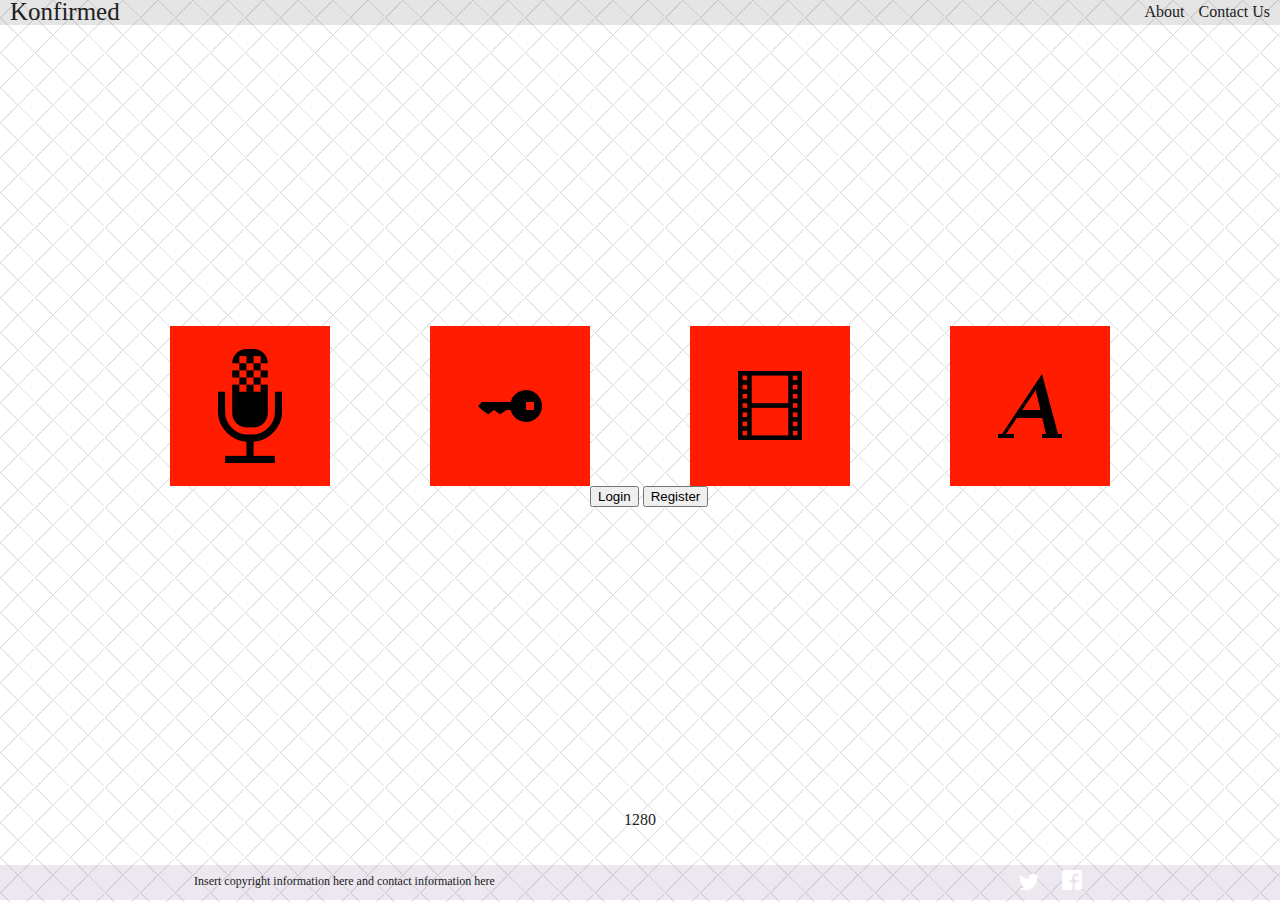
<file: landing page demo/index.html>
<!DOCTYPE html>
<html>
    <head>
        <title>Konfirmed</title>
        <script src="http://code.jquery.com/jquery-1.11.1.min.js"></script>
        <script src="scripts/noscroll.js"></script>
        <link rel="stylesheet" href="style.css">
    </head>
    <body>
        <div class="navigation-background"></div>
        <div class="navigation">
             <ul class="inline title">
                <li>Konfirmed</li>
             </ul>
            <ul class="inline right">
                <li><a href="#">About</a></li>
                <li><a href="#">Contact Us</a></li>
            </ul>
        </div>
        <div class="menu">
            <ul class="menu-items inline center">
                <li><div class="music box"></div></li><!--
                --><li class="second-row"><div class="art box"></div></li><!--
                --><span class="seperator"></span><!--
                --><li class="second-row"><div class="photography box"></div></li><!--
                --><li><div class="writer box"></div></li>
                <li>            
                   <div class="login-register">
                       <button>Login</button>
                       <button>Register</button>
                   </div>
               </li>
            </ul>
        </div>
        <p style="text-align:center; position: relative; top: -50px;" class="viewport">Test</p>
        <div class="footer-background"></div>
        <div class="footer">
            <ul class="footer footer-left">
                <li>Insert copyright information here and contact information here</li>
              
            </ul>
            <ul class="footer footer-right">
                <li><img src="images/twitter-bird-icon.png" class="icon"></li>
                <li><img src="images/facebook-icon.png" class="icon"></li>
            </ul>
        </div>
    </body>
</html>
</file>
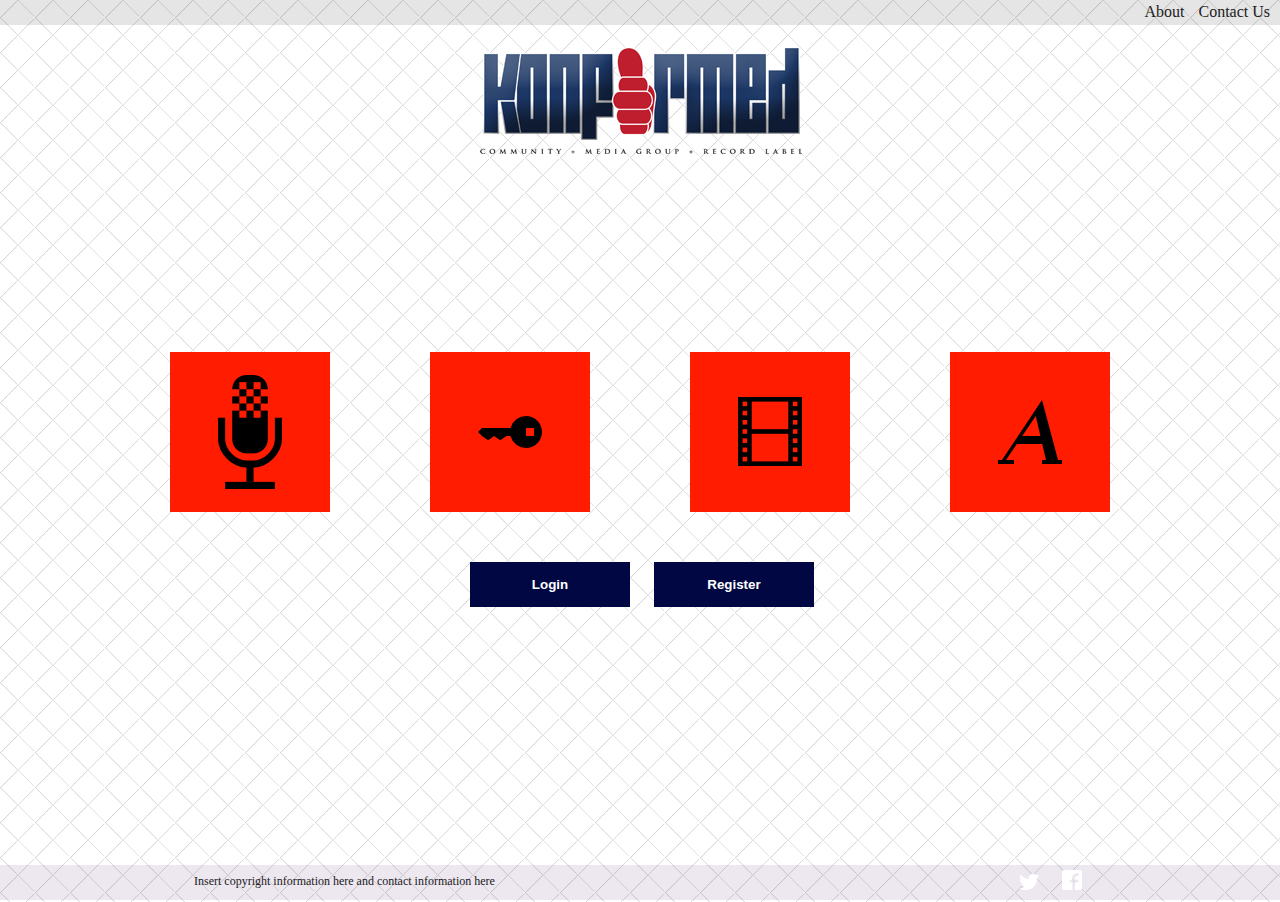
<file: webroot/landing page demo/index.html>
<!DOCTYPE html>
<html>
    <head>
        <title>Konfirmed</title>
        <script src="http://code.jquery.com/jquery-1.11.1.min.js"></script>
        <script src="scripts/noscroll.js"></script>
        <link rel="stylesheet" href="style.css">
    </head>
    <body>
        <div class="navigation-background"></div>
        <div class="navigation">
            <ul class="inline right">
                <li><a href="#">About</a></li>
                <li><a href="#">Contact Us</a></li>
            </ul>
        </div>
        <div class="menu">
            <div class="logo"></div>
            <ul class="menu-items inline center">
                <li><div class="music box"></div></li><!--
                --><li class="second-row"><div class="art box"></div></li><!--
                --><span class="seperator"></span><!--
                --><li class="second-row"><div class="photography box"></div></li><!--
                --><li><div class="writer box"></div></li>
                <li>            
                   <div class="login-register">
                       <button class="login">Login</button>
                       <button class="register">Register</button>
                   </div>
               </li>
            </ul>
        </div>
        <div class="footer-background"></div>
        <div class="footer">
            <ul class="footer footer-left">
                <li>Insert copyright information here and contact information here</li>
              
            </ul>
            <ul class="footer footer-right">
                <li><img src="images/twitter-bird-icon.png" class="icon"></li>
                <li><img src="images/facebook-icon.png" class="icon"></li>
            </ul>
        </div>
    </body>
</html>
</file>
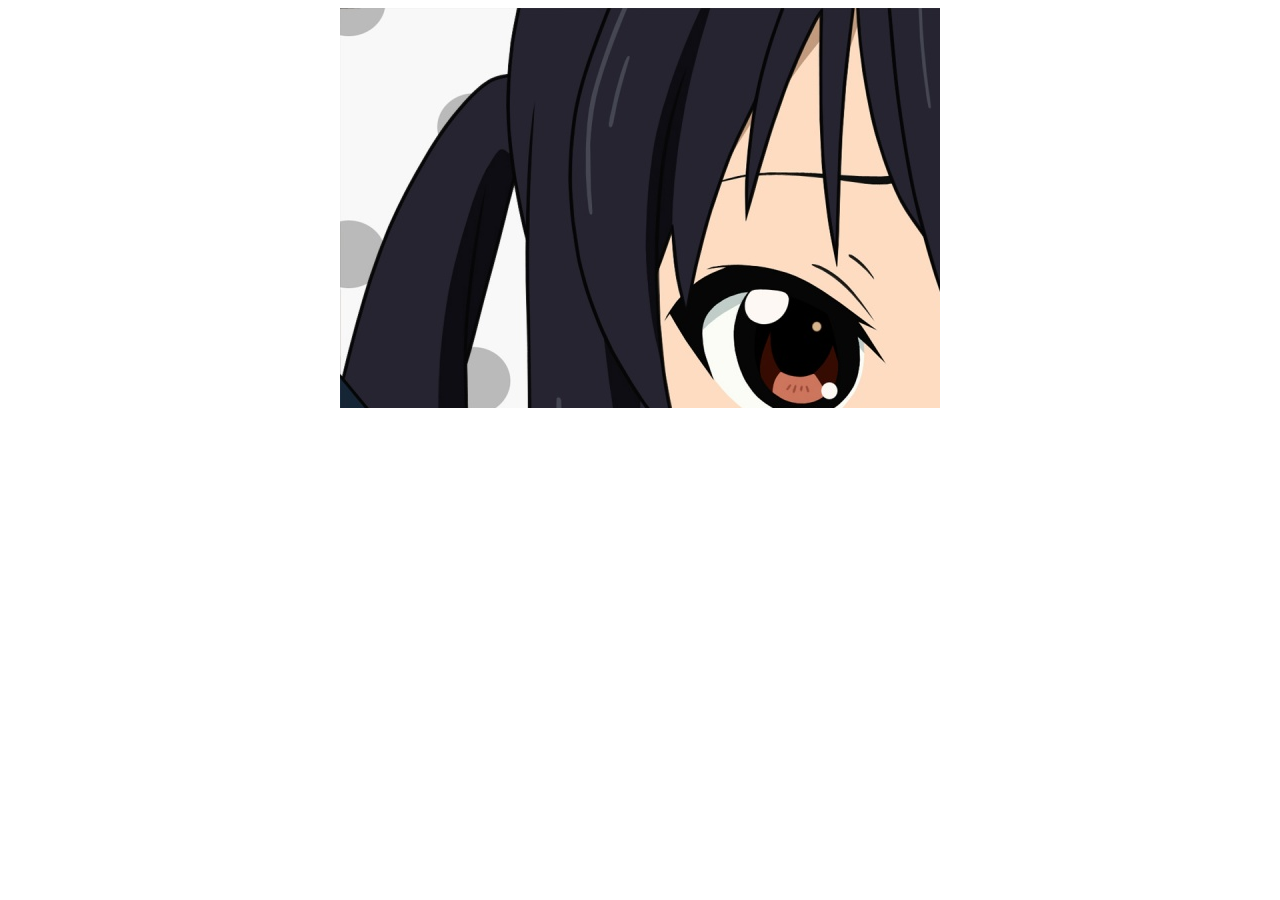
<file: webroot/scripts/perfect-scrollbar-0.5.7/examples/iframe-content.html>
<!DOCTYPE html>
<html xmlns="http://www.w3.org/1999/xhtml">
  <head>
    <meta http-equiv="Content-Type" content="text/html; charset=UTF-8">
    <title>perfect-scrollbar example</title>
      <link href="../src/perfect-scrollbar.css" rel="stylesheet">
      <style>
        .contentHolder { position:relative; margin:0px auto; padding:0px; width: 600px; height: 400px; overflow: hidden; }
        .contentHolder .content { background-image: url('./azusa.jpg'); width: 1280px; height: 720px; }
        .spacer { text-align:center }
      </style>
  </head>
  <body>
    <div id="Default" class="contentHolder">
      <div class="content">
      </div>
    </div>
  </body>
</html>
</file>
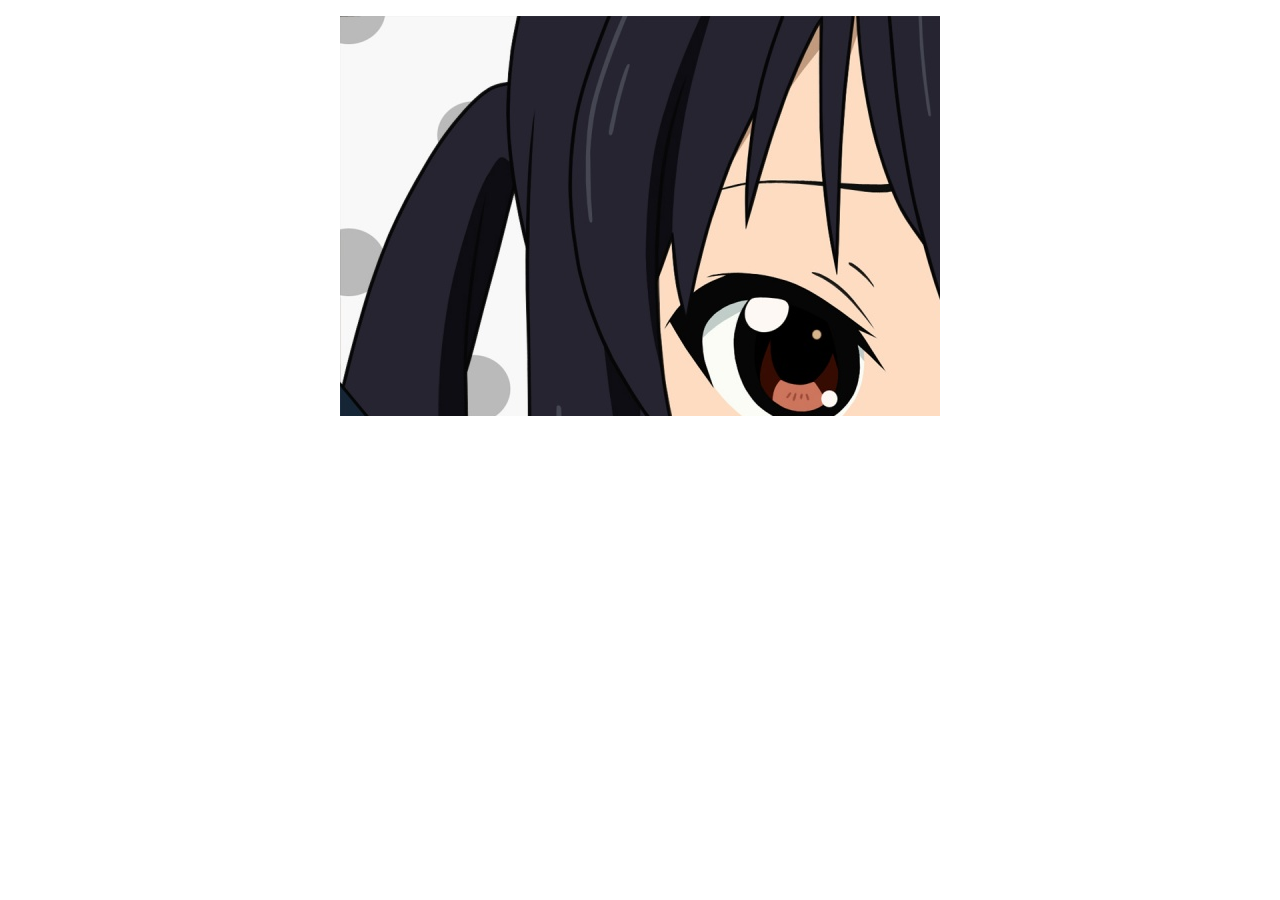
<file: webroot/scripts/perfect-scrollbar-0.5.7/examples/iframe.html>
<!DOCTYPE html>
<html xmlns="http://www.w3.org/1999/xhtml">
  <head>
    <meta http-equiv="Content-Type" content="text/html; charset=UTF-8">
    <title>perfect-scrollbar example</title>
      <link href="../src/perfect-scrollbar.css" rel="stylesheet">
      <script src="http://ajax.googleapis.com/ajax/libs/jquery/1.10.2/jquery.min.js"></script>
      <script src="../src/perfect-scrollbar.js"></script>
      <style>
        #iframe { width: 100%; min-height: 450px; border: 0; }
        html { direction: rtl; }
      </style>
    <script>
      jQuery(document).ready(function ($) {
        "use strict";
        $('#iframe').load(function() {
          var contentIframe = $(this).contents();
          var documentIframe = contentIframe.get(0);
          $('#Default', documentIframe).perfectScrollbar();
        });
      });
    </script>
  </head>
  <body>
    <iframe src="iframe-content.html" id="iframe"></iframe>
  </body>
</html>
</file>
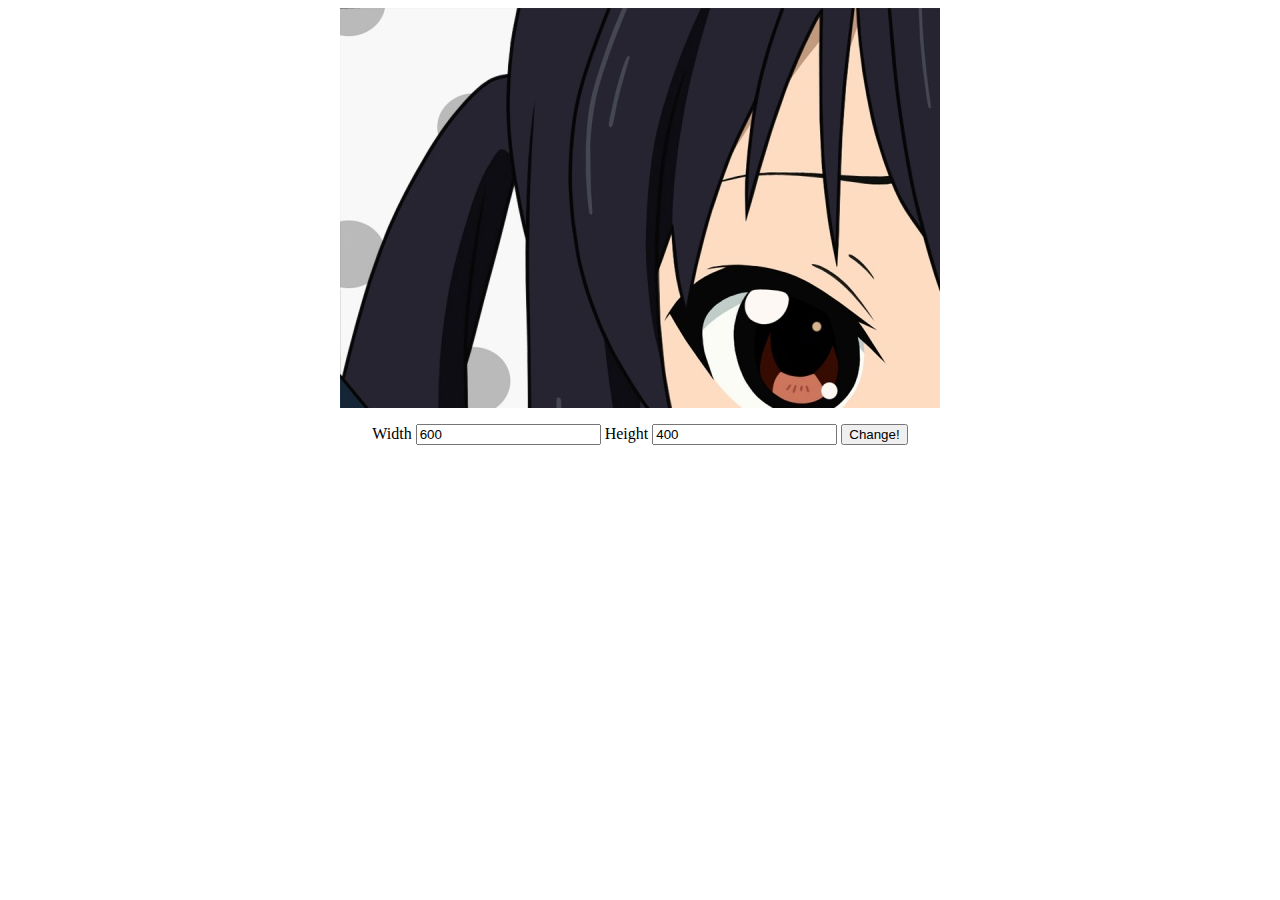
<file: webroot/scripts/perfect-scrollbar-0.5.7/examples/options-default.html>
<!DOCTYPE html>
<html xmlns="http://www.w3.org/1999/xhtml">
  <head>
    <meta http-equiv="Content-Type" content="text/html; charset=UTF-8">
    <title>perfect-scrollbar example</title>
      <link href="../src/perfect-scrollbar.css" rel="stylesheet">
      <script src="http://ajax.googleapis.com/ajax/libs/jquery/1.10.2/jquery.min.js"></script>
      <script src="../src/perfect-scrollbar.js"></script>
      <style>
        .contentHolder { position:relative; margin:0px auto; padding:0px; width: 600px; height: 400px; overflow: hidden; }
        .contentHolder .content { background-image: url('./azusa.jpg'); width: 1280px; height: 720px; }
        .spacer { text-align:center }
      </style>
    <script>
      jQuery(document).ready(function ($) {
        "use strict";
        $('#Default').perfectScrollbar();
      });
      var updateSize = function () {
        var width = parseInt($('#width').val(), 10);
        var height = parseInt($('#height').val(), 10);
        $('#Default').width(width).height(height).perfectScrollbar('update');
      };
    </script>
  </head>
  <body>
    <div id="Default" class="contentHolder">
      <div class="content">
      </div>
    </div>
    <p style='text-align: center'>
      Width <input type='text' id='width' value='600'>
      Height <input type='text' id='height' value='400'>
      <button onclick='updateSize()'>Change!</button>
    </p>
  </body>
</html>
</file>
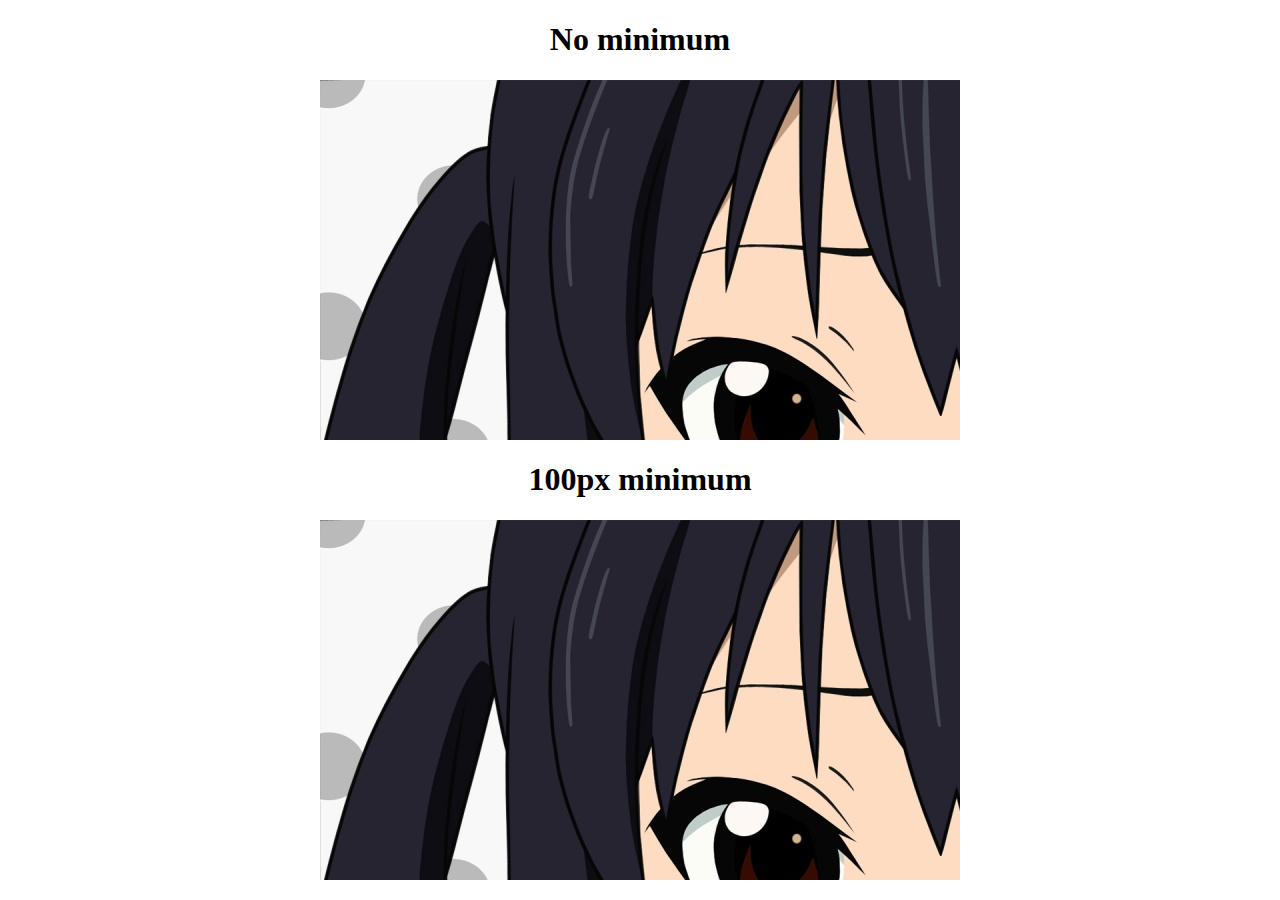
<file: webroot/scripts/perfect-scrollbar-0.5.7/examples/options-minScrollbarLength.html>
<!DOCTYPE html>
<html xmlns="http://www.w3.org/1999/xhtml">
  <head>
    <meta http-equiv="Content-Type" content="text/html; charset=UTF-8">
    <title>perfect-scrollbar example</title>
        <link href="../src/perfect-scrollbar.css" rel="stylesheet">
        <script src="http://ajax.googleapis.com/ajax/libs/jquery/1.10.2/jquery.min.js"></script>
        <script src="../src/perfect-scrollbar.js"></script>
        <style>
          .contentHolder { position:relative; margin:0px auto; padding:0px; width: 640px; height: 360px; overflow: hidden; }
          .contentHolder .content { background-image: url('./azusa.jpg'); width: 12800px; height: 7200px; }
          .spacer { text-align:center }
        </style>
    <script>
      jQuery(document).ready(function ($) {
        "use strict";
        $('#Default').perfectScrollbar();
        $('#LongThumb').perfectScrollbar({minScrollbarLength:100});
      });
    </script>
  </head>
  <body>
    <h1 style="text-align:center">No minimum</h1>
    <div id="Default" class="contentHolder">
      <div class="content">
      </div>
    </div>
    <h1 style="text-align:center">100px minimum</h1>
    <div id="LongThumb" class="contentHolder">
      <div class="content">
      </div>
    </div>
  </body>
</html>
</file>
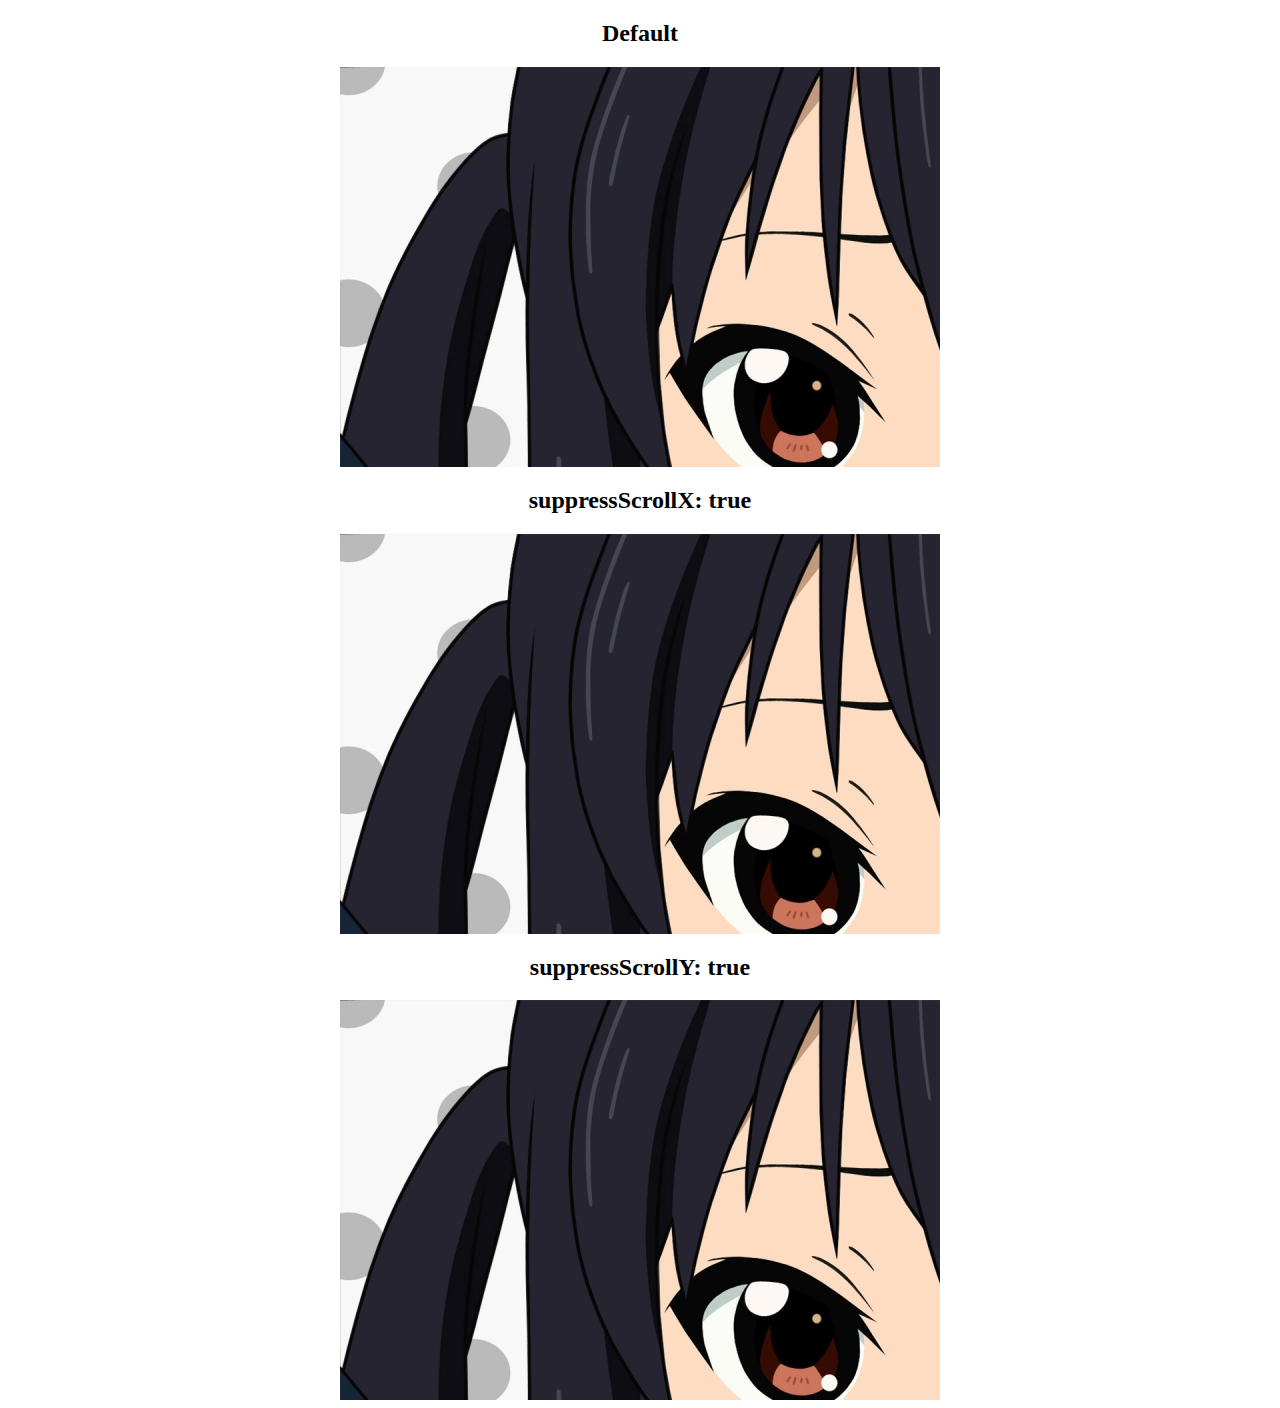
<file: webroot/scripts/perfect-scrollbar-0.5.7/examples/options-suppressScrollAxis.html>
<!DOCTYPE html>
<html xmlns="http://www.w3.org/1999/xhtml">
  <head>
    <meta http-equiv="Content-Type" content="text/html; charset=UTF-8">
    <title>perfect-scrollbar example</title>
      <link href="../src/perfect-scrollbar.css" rel="stylesheet">
      <script src="http://ajax.googleapis.com/ajax/libs/jquery/1.10.2/jquery.min.js"></script>
      <script src="../src/perfect-scrollbar.js"></script>
      <style>
        .contentHolder { position:relative; margin:0px auto; padding:0px; width: 600px; height: 400px; overflow: hidden; }
        .contentHolder .content { background-image: url('./azusa.jpg'); width: 1280px; height: 720px; }
        .spacer { text-align:center }
        h2 { text-align: center; }
      </style>
    <script>
      jQuery(document).ready(function ($) {
        "use strict";
        $('#Default').perfectScrollbar();
        $('#SuppressScrollX').perfectScrollbar({suppressScrollX: true});
        $('#SuppressScrollY').perfectScrollbar({suppressScrollY: true});
      });
    </script>
  </head>
  <body>
    <h2>Default</h2>
    <div id="Default" class="contentHolder">
      <div class="content">
      </div>
    </div>
    <h2>suppressScrollX: true</h2>
    <div id="SuppressScrollX" class="contentHolder">
      <div class="content">
      </div>
    </div>
    <h2>suppressScrollY: true</h2>
    <div id="SuppressScrollY" class="contentHolder">
      <div class="content">
      </div>
    </div>
  </body>
</html>
</file>
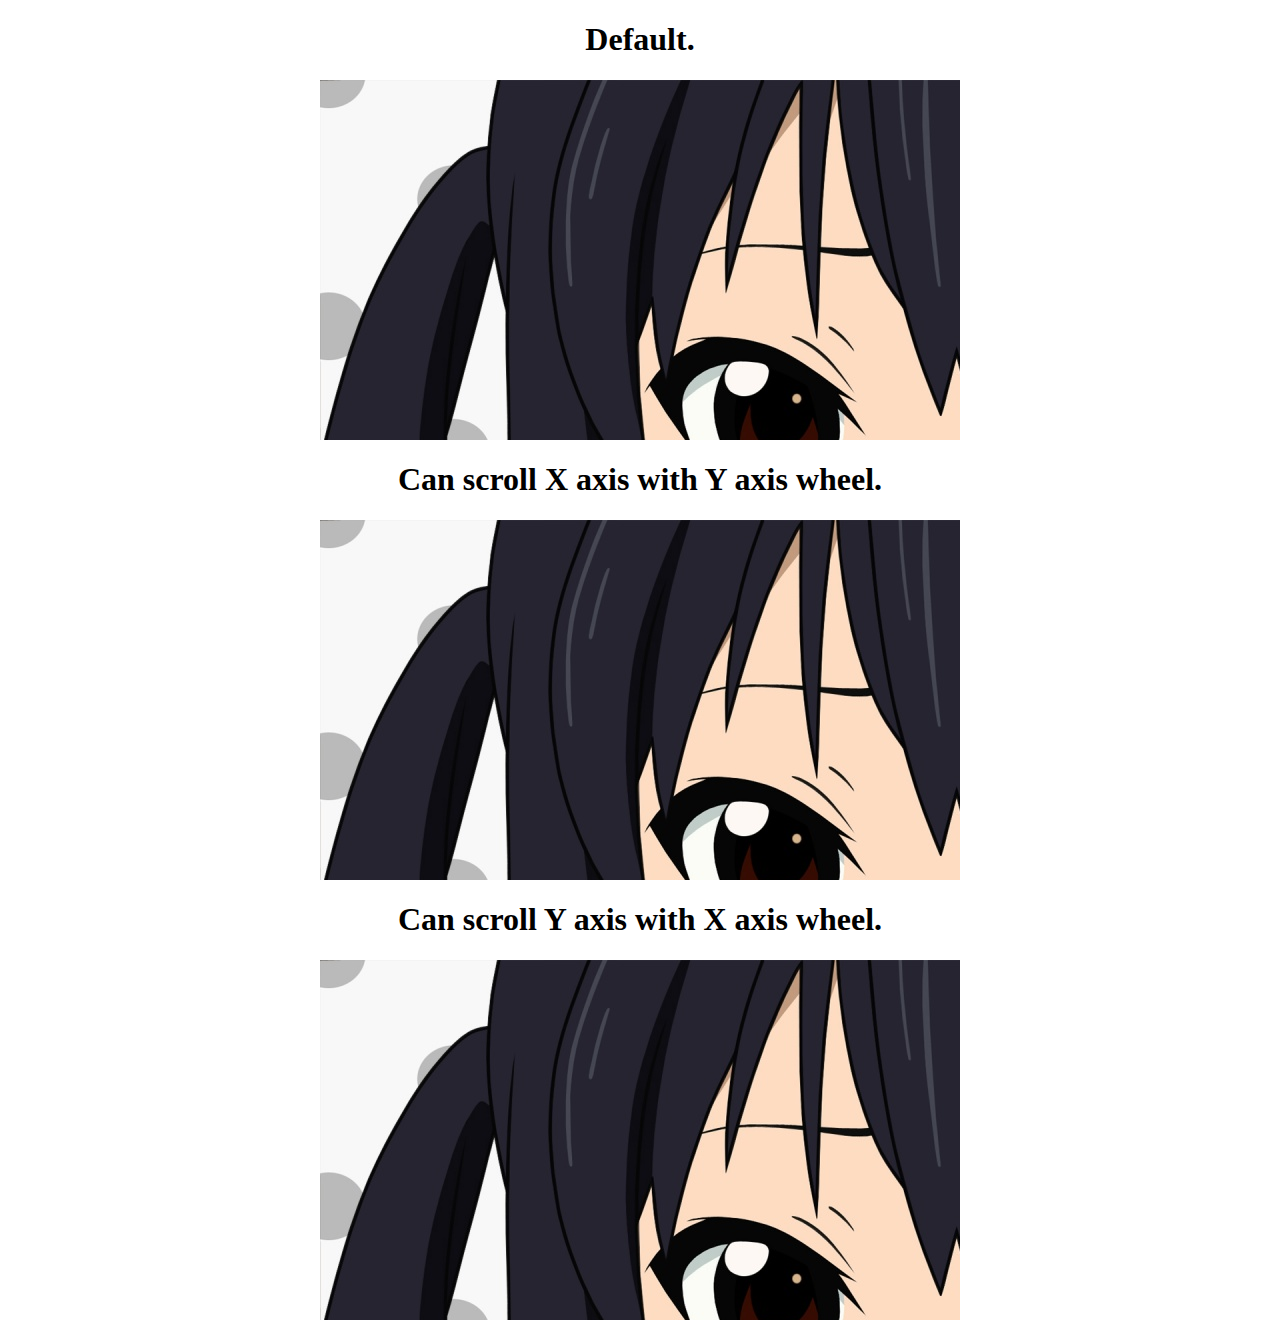
<file: webroot/scripts/perfect-scrollbar-0.5.7/examples/options-useBothWheelAxes.html>
<!DOCTYPE html>
<html xmlns="http://www.w3.org/1999/xhtml">
  <head>
    <meta http-equiv="Content-Type" content="text/html; charset=UTF-8">
    <title>perfect-scrollbar example</title>
        <link href="../src/perfect-scrollbar.css" rel="stylesheet">
        <script src="http://ajax.googleapis.com/ajax/libs/jquery/1.10.2/jquery.min.js"></script>
        <script src="../src/perfect-scrollbar.js"></script>
        <style>
          .contentHolder { position:relative; margin:0px auto; padding:0px; width: 640px; height: 360px; overflow: hidden; }
          .contentHolder .content-x { background-image: url('./azusa.jpg'); width: 1920px; height: 360px; }
          .contentHolder .content-y { background-image: url('./azusa.jpg'); width: 640px; height: 1080px; }
          .spacer { text-align:center; }
        </style>
    <script>
      jQuery(document).ready(function ($) {
        "use strict";
        $('#Default').perfectScrollbar();
        $('#CanScrollWithYAxis').perfectScrollbar({useBothWheelAxes: true});
        $('#CanScrollWithXAxis').perfectScrollbar({useBothWheelAxes: true});
      });
    </script>
  </head>
  <body>
    <h1 style="text-align:center">Default.</h1>
    <div id="Default" class="contentHolder">
      <div class="content-x">
      </div>
    </div>
    <h1 style="text-align:center">Can scroll X axis with Y axis wheel.</h1>
    <div id="CanScrollWithYAxis" class="contentHolder">
      <div class="content-x">
      </div>
    </div>
    <h1 style="text-align:center">Can scroll Y axis with X axis wheel.</h1>
    <div id="CanScrollWithXAxis" class="contentHolder">
      <div class="content-y">
      </div>
    </div>
  </body>
</html>
</file>
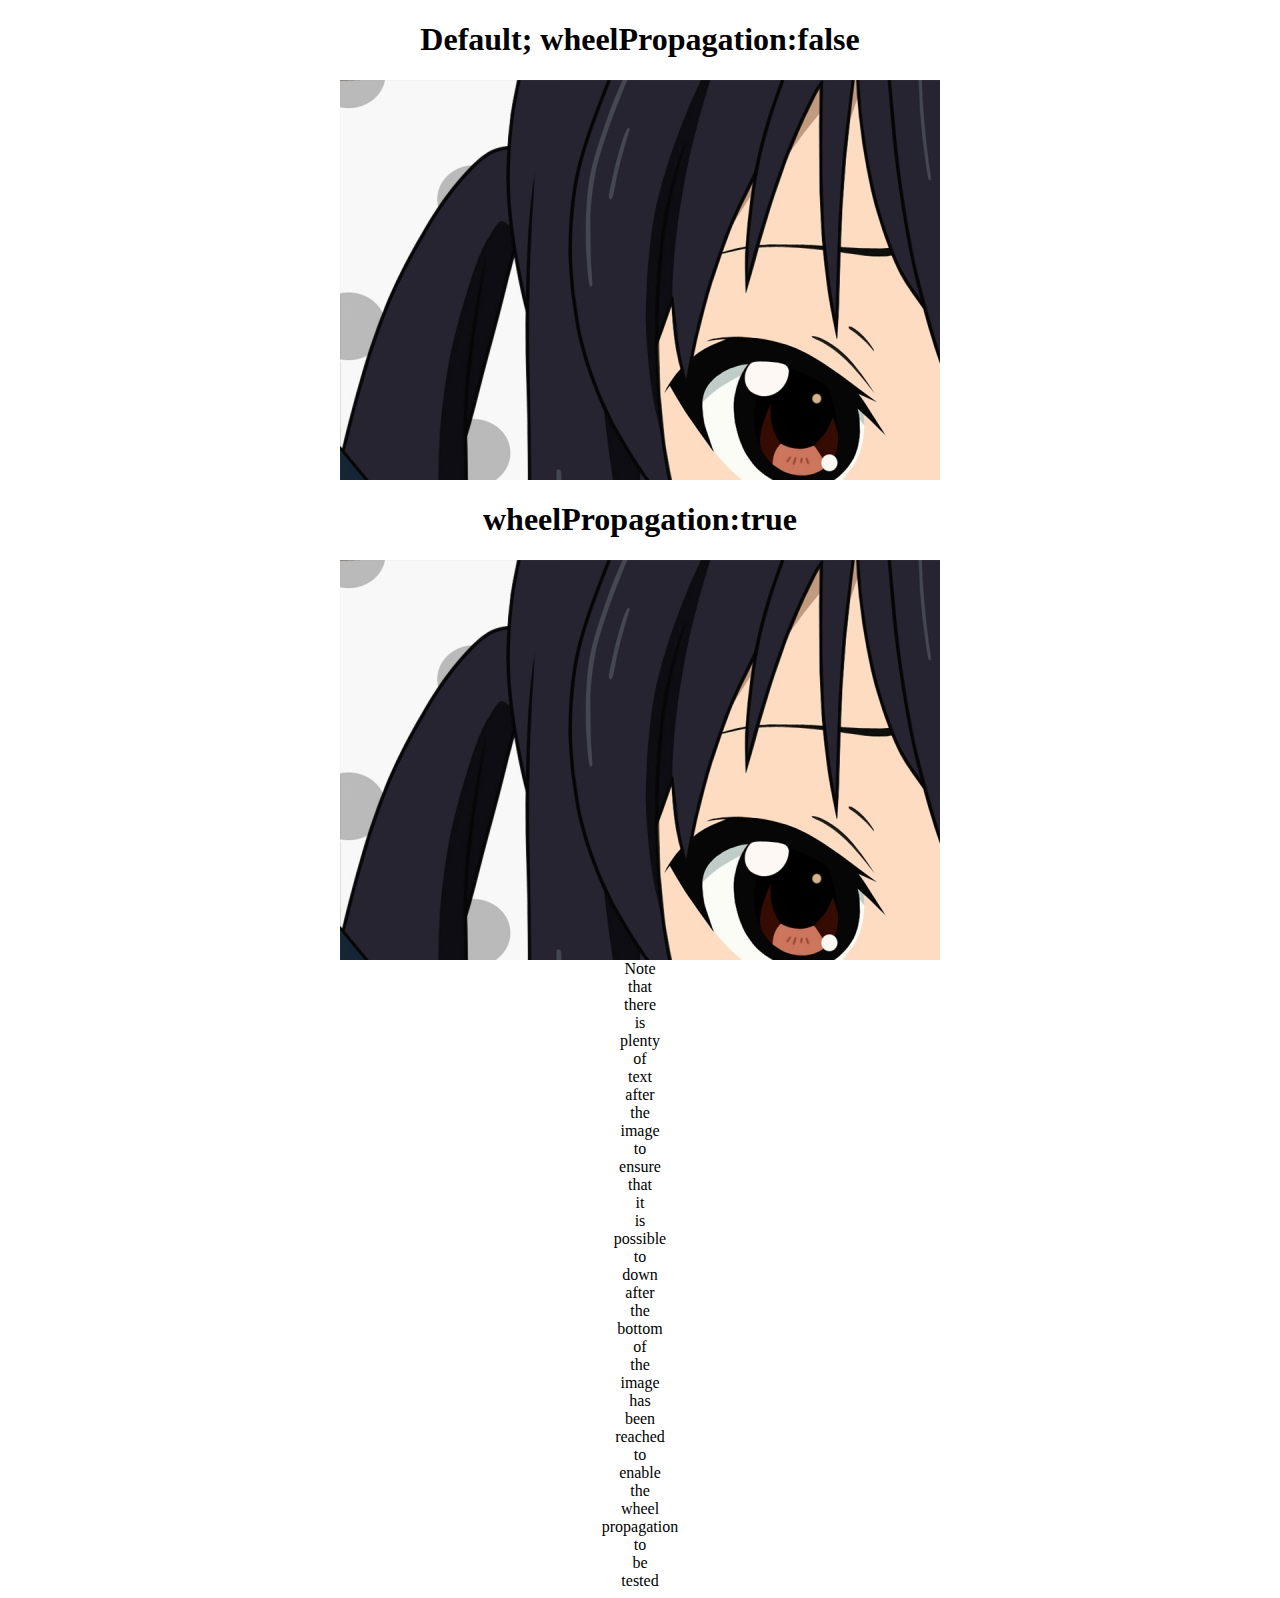
<file: webroot/scripts/perfect-scrollbar-0.5.7/examples/options-wheelPropagation.html>
<!DOCTYPE html>
<html xmlns="http://www.w3.org/1999/xhtml">
  <head>
    <meta http-equiv="Content-Type" content="text/html; charset=UTF-8">
    <title>perfect-scrollbar example</title>
      <link href="../src/perfect-scrollbar.css" rel="stylesheet">
      <script src="http://ajax.googleapis.com/ajax/libs/jquery/1.10.2/jquery.min.js"></script>
      <script src="../src/perfect-scrollbar.js"></script>
      <style>
        .contentHolder { position:relative; margin:0px auto; padding:0px; width: 600px; height: 400px; overflow: hidden; }
        .contentHolder .content { background-image: url('./azusa.jpg'); width: 1280px; height: 720px; }
        .spacer { text-align:center }
      </style>
    <script>
      jQuery(document).ready(function ($) {
        "use strict";
        $('#Default').perfectScrollbar();
        $('#NoWheelPropagation').perfectScrollbar({wheelPropagation:true});
      });
    </script>
  </head>
  <body>
    <h1 style="text-align:center">Default; wheelPropagation:false</h1>
    <div id="Default" class="contentHolder">
      <div class="content">
      </div>
    </div>
    <h1 style="text-align:center">wheelPropagation:true</h1>
    <div id="NoWheelPropagation" class="contentHolder">
      <div class="content">
      </div>
    </div>
    <div class="spacer">
      Note<br>that<br>there<br>is<br>plenty<br>of<br>text<br>after<br>the<br>image<br>to<br>ensure<br>that<br>it<br>is<br>possible<br>to<br>down<br>
      after<br>the<br>bottom<br>of<br>the<br>image<br>has<br>been<br>reached<br>to<br>enable<br>the<br>wheel<br>propagation<br>to<br>be<br>tested<br>
    </div>
  </body>
</html>
</file>
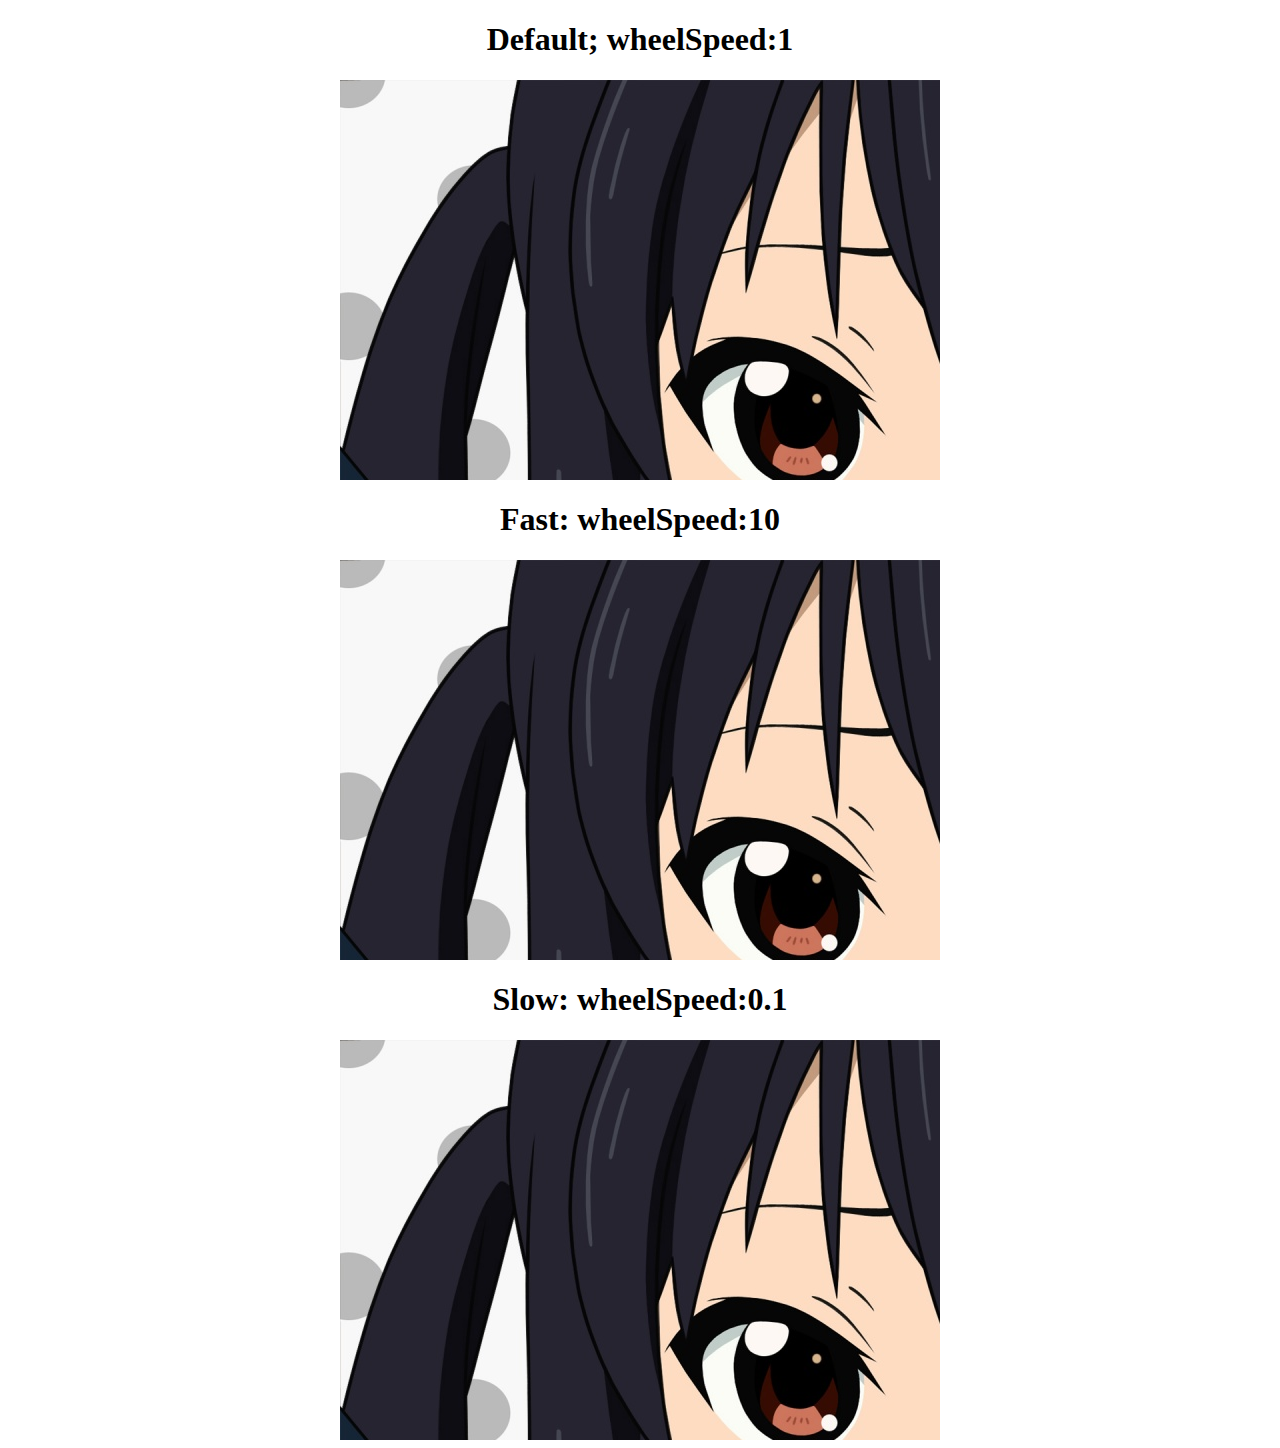
<file: webroot/scripts/perfect-scrollbar-0.5.7/examples/options-wheelSpeed.html>
<!DOCTYPE html>
<html xmlns="http://www.w3.org/1999/xhtml">
  <head>
    <meta http-equiv="Content-Type" content="text/html; charset=UTF-8">
    <title>perfect-scrollbar example</title>
      <link href="../src/perfect-scrollbar.css" rel="stylesheet">
      <script src="http://ajax.googleapis.com/ajax/libs/jquery/1.10.2/jquery.min.js"></script>
      <script src="../src/perfect-scrollbar.js"></script>
      <style>
        .contentHolder { position:relative; margin:0px auto; padding:0px; width: 600px; height: 400px; overflow: hidden; }
        .contentHolder .content { background-image: url('./azusa.jpg'); width: 1280px; height: 720px; }
        .spacer { text-align:center }
      </style>
    <script>
      jQuery(document).ready(function ($) {
        "use strict";
        $('#Default').perfectScrollbar();
        $('#FastWheelSpeed').perfectScrollbar({wheelSpeed:10});
        $('#SlowWheelSpeed').perfectScrollbar({wheelSpeed:0.1});
      });
    </script>
  </head>
  <body>
    <h1 style="text-align:center">Default; wheelSpeed:1</h1>
    <div id="Default" class="contentHolder">
      <div class="content">
      </div>
    </div>
    <h1 style="text-align:center">Fast: wheelSpeed:10</h1>
    <div id="FastWheelSpeed" class="contentHolder">
      <div class="content">
      </div>
    </div>
    <h1 style="text-align:center">Slow: wheelSpeed:0.1</h1>
    <div id="SlowWheelSpeed" class="contentHolder">
      <div class="content">
      </div>
    </div>
  </body>
</html>
</file>
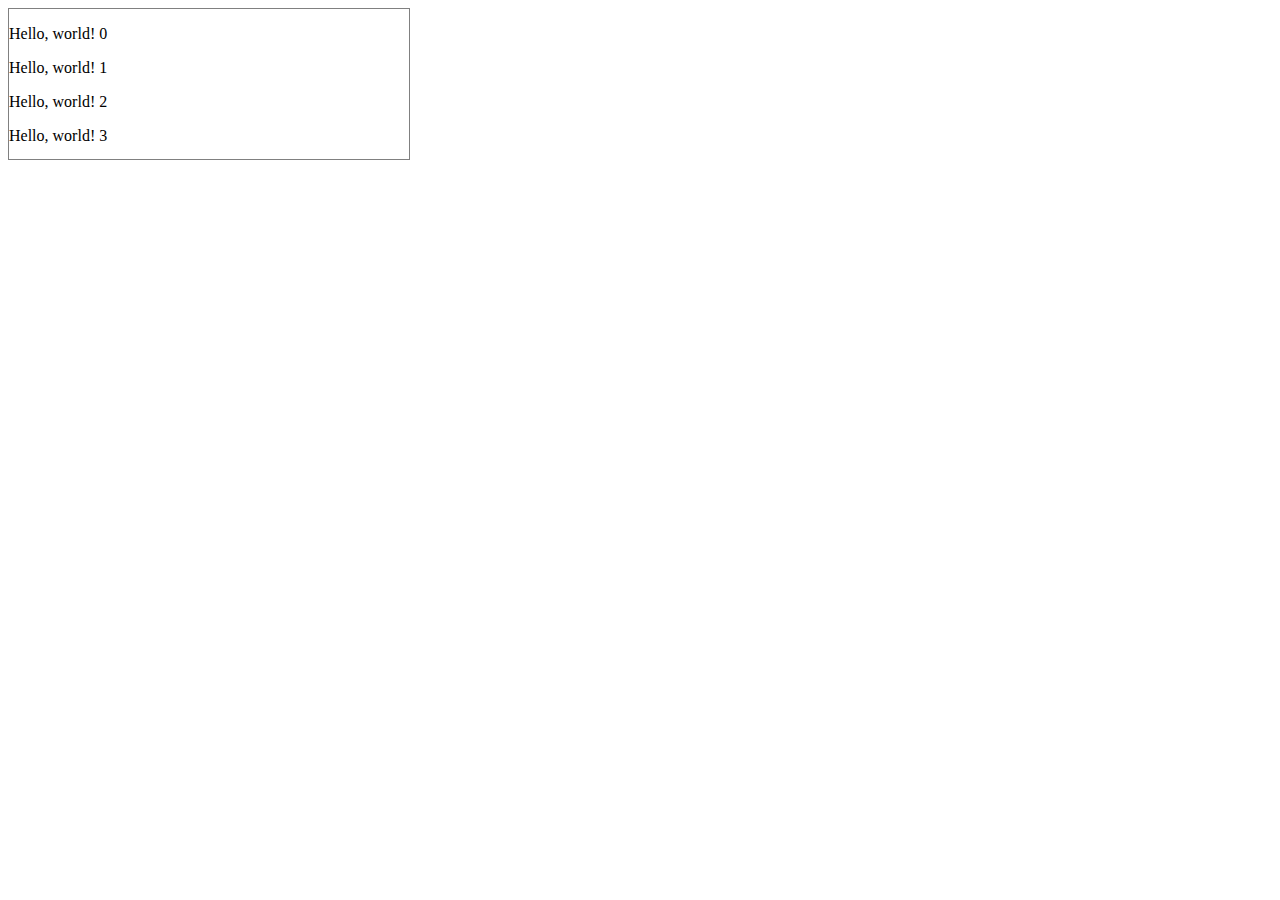
<file: webroot/scripts/perfect-scrollbar-0.5.7/examples/reach-the-end-callback.html>
<!DOCTYPE HTML>
<html>
  <head>
    <meta http-equiv="content-type" content="text/html; charset=utf-8">

    <title>perfect-scrollbar example</title>
    <link href="../src/perfect-scrollbar.css" rel="stylesheet">
    <script src="http://ajax.googleapis.com/ajax/libs/jquery/1.10.2/jquery.min.js"></script>
    <script src="../src/perfect-scrollbar.js"></script>
    <style>
      #description {
        border: 1px solid gray;
        height:150px;
        width: 400px;
        overflow: hidden;
        position: relative;
      }
      #status {
        color: red;
      }
    </style>
    <script type="text/javascript">
      $(document).ready(function ($) {
        var $container = $('#description');
        var $status = $('#status');
        $container.perfectScrollbar();
        $container.scroll(function(e) {
          if($container.scrollTop() === 0) {
            $status.text('it reaches the top!');
          }
          else if ($container.scrollTop() === $container.prop('scrollHeight') - $container.height()) {
            $status.text('it reaches the end!');
          } else {
            $status.text('');
          }
        });
      });
    </script>
  </head>
  <body>
    <div id="description" class="wrapper">
      <p>Hello, world! 0</p>
      <p>Hello, world! 1</p>
      <p>Hello, world! 2</p>
      <p>Hello, world! 3</p>
      <p>Hello, world! 4</p>
      <p>Hello, world! 5</p>
      <p>Hello, world! 6</p>
      <p>Hello, world! 7</p>
      <p>Hello, world! 8</p>
      <p>Hello, world! 9</p>
    </div>
    <div id="status">
    </div>
  </body>
</html>
</file>
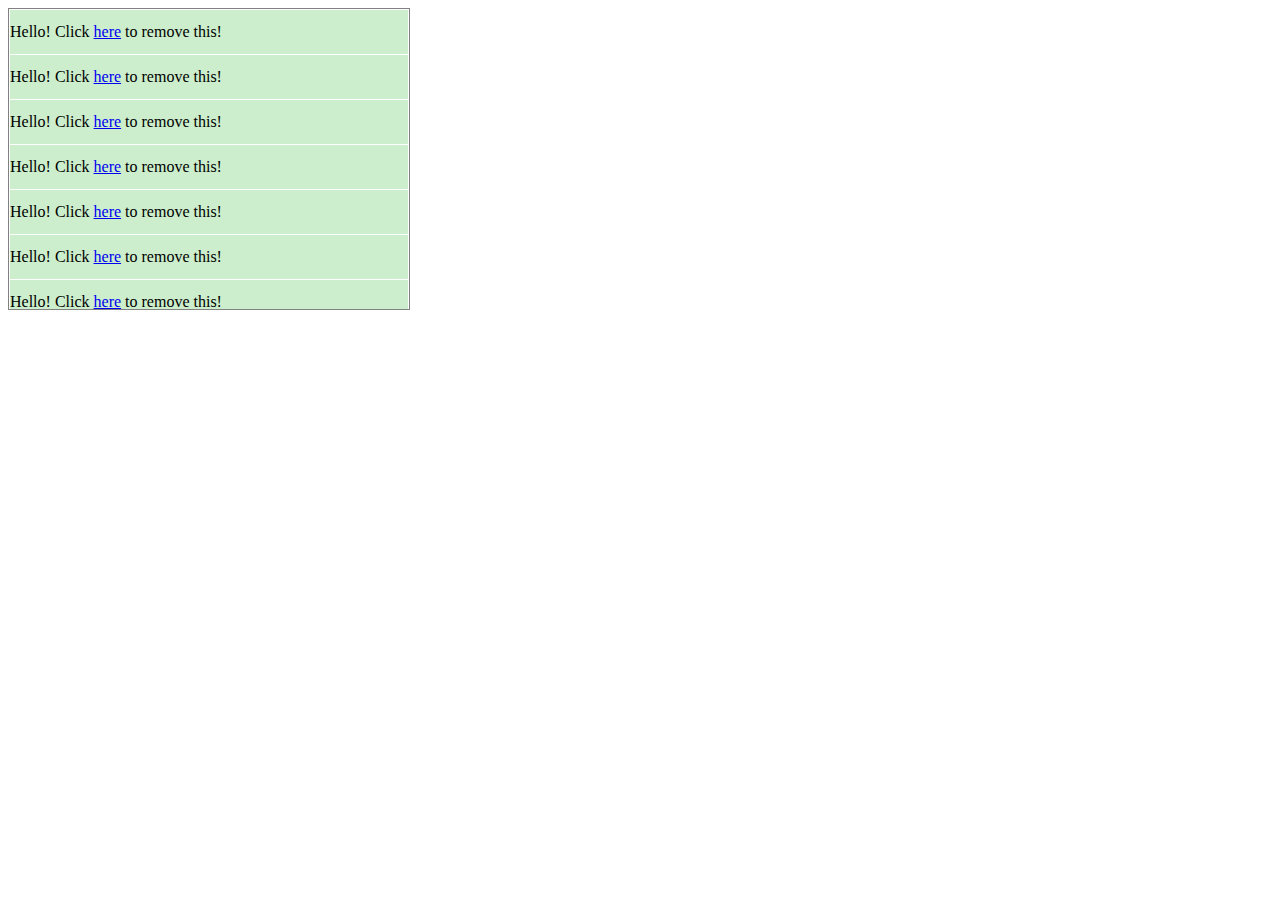
<file: webroot/scripts/perfect-scrollbar-0.5.7/examples/removable-list-element.html>
<!DOCTYPE HTML>
<html>
  <head>
    <meta http-equiv="content-type" content="text/html; charset=utf-8">

    <title>perfect-scrollbar example</title>
    <link href="../src/perfect-scrollbar.css" rel="stylesheet">
    <script src="http://ajax.googleapis.com/ajax/libs/jquery/1.10.2/jquery.min.js"></script>
    <script src="../src/perfect-scrollbar.js"></script>
    <style>
      #test {
        border: 1px solid gray;
        max-height: 300px;
        width: 400px;
        overflow: hidden;
        position: relative;
      }
      #test .element {
        margin: 1px;
        background-color: #cec;
        height: 44px;
        line-height: 44px;
      }
    </style>
    <script type="text/javascript">
      $(document).ready(function ($) {
        var test = $('#test');
        test.perfectScrollbar();
        test.find('a').click(function () {
          $(this).parent().remove();
          test.perfectScrollbar('update');
        });
      });
    </script>
  </head>
  <body>
    <div id="test" class="wrapper">
      <div class='element'>Hello! Click <a href='#'>here</a> to remove this!</div>
      <div class='element'>Hello! Click <a href='#'>here</a> to remove this!</div>
      <div class='element'>Hello! Click <a href='#'>here</a> to remove this!</div>
      <div class='element'>Hello! Click <a href='#'>here</a> to remove this!</div>
      <div class='element'>Hello! Click <a href='#'>here</a> to remove this!</div>
      <div class='element'>Hello! Click <a href='#'>here</a> to remove this!</div>
      <div class='element'>Hello! Click <a href='#'>here</a> to remove this!</div>
      <div class='element'>Hello! Click <a href='#'>here</a> to remove this!</div>
      <div class='element'>Hello! Click <a href='#'>here</a> to remove this!</div>
      <div class='element'>Hello! Click <a href='#'>here</a> to remove this!</div>
      <div class='element'>Hello! Click <a href='#'>here</a> to remove this!</div>
      <div class='element'>Hello! Click <a href='#'>here</a> to remove this!</div>
    </div>
  </body>
</html>
</file>
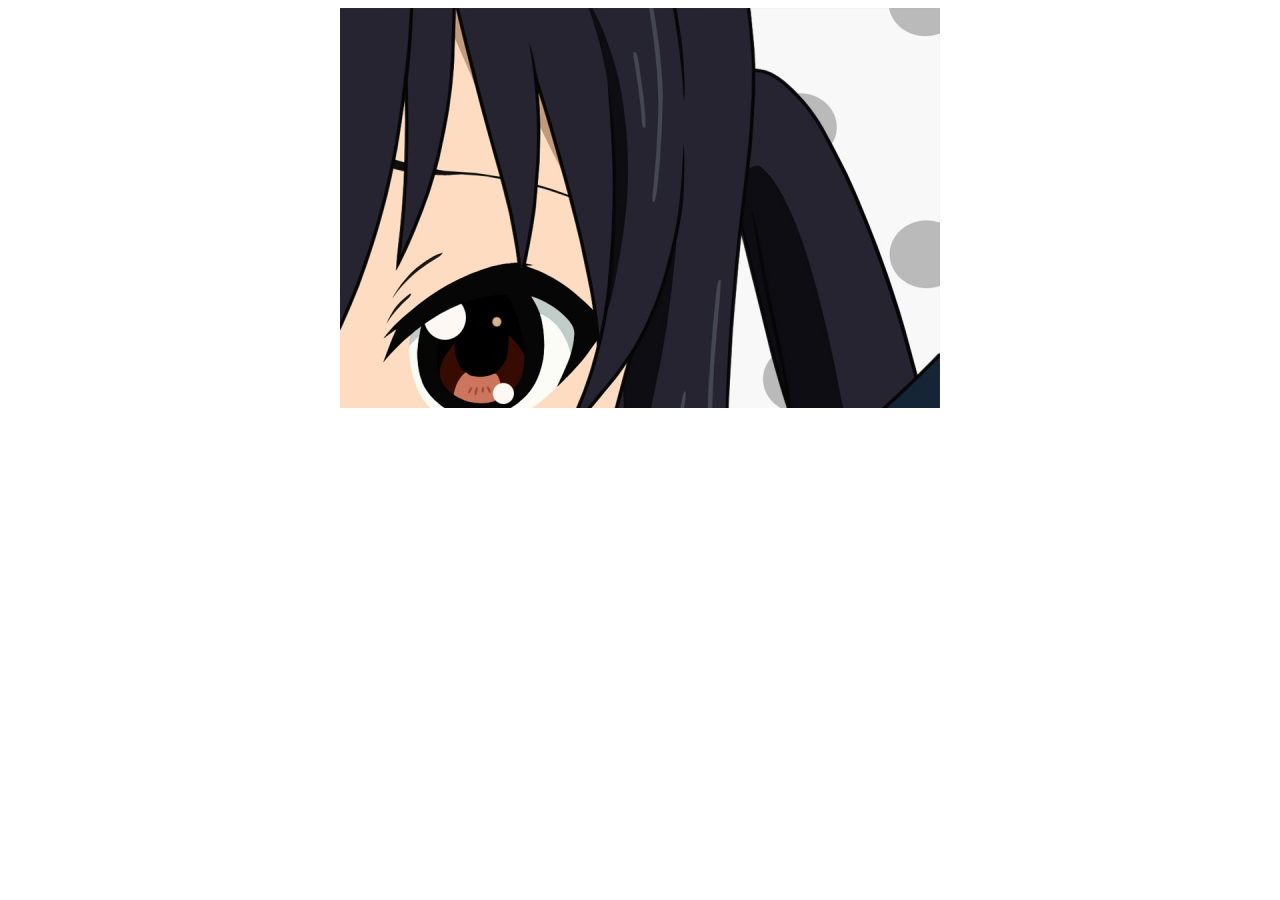
<file: webroot/scripts/perfect-scrollbar-0.5.7/examples/rtl.html>
<!DOCTYPE html>
<html xmlns="http://www.w3.org/1999/xhtml">
  <head>
    <meta http-equiv="Content-Type" content="text/html; charset=UTF-8">
    <title>perfect-scrollbar example</title>
      <link href="../src/perfect-scrollbar.css" rel="stylesheet">
      <script src="http://ajax.googleapis.com/ajax/libs/jquery/1.10.2/jquery.min.js"></script>
      <script src="../src/perfect-scrollbar.js"></script>
      <style>
        .contentHolder { position:relative; margin:0px auto; padding:0px; width: 600px; height: 400px; overflow: hidden; }
        .contentHolder .content { background-image: url('./azusa.jpg'); width: 1280px; height: 720px; }
        .spacer { text-align:center }

        html { direction: rtl; }
      </style>
    <script>
      jQuery(document).ready(function ($) {
        "use strict";
        $('#Default').perfectScrollbar();
      });
    </script>
  </head>
  <body>
    <div id="Default" class="contentHolder">
      <div class="content">
      </div>
    </div>
  </body>
</html>
</file>
<file: landing page demo/style.css>
html, body {
    margin: 0;
    padding-left: 0;
    overflow: hidden;
    height: 100%;
    width: 100%;
    background: url('images/pattern.png');
    background-color: white;
}

p, li , a{
    color: #212121;
}

ul.footer li {
    padding-top: 10px;
}

a {
    text-decoration: none;
    transition: color 0.5s;
}

a:hover, ul.footer-right li > a:hover {
    color: #9026CF;
}

div {
    line-height: 0;
}

ul.inline  > li{
    display: inline;
}

ul.title {
    position: absolute;
    left: 10px;
}

ul.title li {
    font-size: 25px;
}

.right {
    text-align: right;
}

.navigation-background {
     opacity: 0.1;
     background-color: black;
}

.navigation, .navigation-background {
    width: 100%;
    height: 25px;
    position: absolute;
    top: 0;
    left: 0;
}

.navigation ul  {
    margin-top: 0;
    list-style-type: none;
    padding-left: 0;
    width: 100%;
    display: inline-block;
}

.navigation ul > li {
    position: relative;
    top: 12px;
    padding-right: 10px;
}

.menu {
    top: 25px;
    position: relative;
    width: 100%;
    height: calc(100% - 55px);
}

.menu-items{
    position: absolute;
    display: block;
    padding: 0;
    width: calc(100%);
    left: calc(50% - 470px);
    bottom: calc(50% - 75px);
}

.menu-items li:not(:last-child) {
    padding-right: 100px;
}

.box {
    line-height: 0;
    display: inline-block;
    width: 160px;
    height: 160px;
    transition: all 0.5s;
}

.box:hover {
    background-color: #7F0E00;
}

.music {
    background: url('images/microphone.png') no-repeat center center,
                #FF1C00;
}

.art {
    background: url('images/key.png') no-repeat center center,
                #FF1C00;
}

.photography {
    background: url('images/cinema.png') no-repeat center center,
                #FF1C00;
}

.writer {
    background: url('images/writer.png') no-repeat center center,
                #FF1C00;
}

ul.footer-right li {
    padding-right: 20px;
    color: white;
}

ul.footer li > a {
    color: white;
}

ul.footer li {
    display: inline;
    padding-left: 0;
}

ul.footer-left {
    left: calc(50% - 446px);
    bottom: 5px;
}

ul.footer-right {
    position: absolute;
    right: calc(-50% - 75px);
}

ul.footer {
    padding-top: 0;
    padding-left: 0;
    display: inline-block;
    margin-top: 0;
    margin-left: 0;
    list-style-type: none;
    position: relative;
}

.footer-background {
    opacity: 0.1;
    background-color: #4C146D;
}

div.footer {
    font-size: 12px;
}

div.footer, .footer-background {
    padding-top: 5px;
    position: absolute;
    bottom: 0;
    width: 100%;
    height: 30px;
}

.icon {
   width: 20px;
   height: auto;
}

.login-register {
  padding-left: 420px;
}

.seperator {
  line-height: 0;
  font-size: 0;
  display: none;
}

/** Here is the responsive design part **/

@media screen and (max-width: 1024px) {

    .menu-items li:not(:last-child) {
        padding-right: 0
    }
    
    .login-register {
      padding-left: 260px;
    }
    
    .menu-items {
        left: calc(50% - 320px);
    }
    
}

@media screen and (max-width: 640px) {
  
   .menu-items li:not(:last-child) {
        padding-right: 10px;
    }
    
    .box {
      margin-bottom: 10px;
    }

    .seperator {
       display: block;
    }

    .menu-items {
        left: calc(50% - 165px);
        bottom: calc(55% - 170px);
    }
    
}
</file>
<file: webroot/landing page demo/style.css>
html, body {
    margin: 0;
    padding-left: 0;
    overflow: hidden;
    height: 100%;
    width: 100%;
    background: url('images/pattern.png');
    background-color: white;
}

p, li , a{
    color: #212121;
}

ul.footer li {
    padding-top: 10px;
}

a {
    text-decoration: none;
    transition: color 0.5s;
}

a:hover, ul.footer-right li > a:hover {
    color: #9026CF;
}

div {
    line-height: 0;
}

ul.inline  > li{
    display: inline;
}

ul.title {
    position: absolute;
    left: 10px;
}

ul.title li {
    font-size: 25px;
}

.right {
    text-align: right;
}

.navigation-background {
     opacity: 0.1;
     background-color: black;
}

.navigation, .navigation-background {
    width: 100%;
    height: 25px;
    position: absolute;
    top: 0;
    left: 0;
}

.navigation ul  {
    margin-top: 0;
    list-style-type: none;
    padding-left: 0;
    width: 100%;
    display: inline-block;
}

.navigation ul > li {
    position: relative;
    top: 12px;
    padding-right: 10px;
}

.logo {
  width: 100%;
  height: 150px;
  background: url('images/logo.png') no-repeat center center;
}

.menu {
    top: 25px;
    position: relative;
    width: 100%;
    height: calc(100% - 55px);
}

.menu-items{
    position: absolute;
    display: block;
    padding: 0;
    width: calc(100%);
    left: calc(50% - 470px);
    bottom: calc(50% - 175px);
}

.menu-items li:not(:last-child) {
    padding-right: 100px;
}

.box {
    line-height: 0;
    display: inline-block;
    width: 160px;
    height: 160px;
    transition: all 0.5s;
}

.box:hover {
    background-color: #7F0E00;
}

.music {
    background: url('images/microphone.png') no-repeat center center,
                #FF1C00;
}

.art {
    background: url('images/key.png') no-repeat center center,
                #FF1C00;
}

.photography {
    background: url('images/cinema.png') no-repeat center center,
                #FF1C00;
}

.writer {
    background: url('images/writer.png') no-repeat center center,
                #FF1C00;
}

ul.footer-right li {
    padding-right: 20px;
    color: white;
}

ul.footer li > a {
    color: white;
}

ul.footer li {
    display: inline;
    padding-left: 0;
}

ul.footer-left {
    left: calc(50% - 446px);
    bottom: 5px;
}

ul.footer-right {
    position: absolute;
    right: calc(-50% - 75px);
}

ul.footer {
    padding-top: 0;
    padding-left: 0;
    display: inline-block;
    margin-top: 0;
    margin-left: 0;
    list-style-type: none;
    position: relative;
}

.footer-background {
    opacity: 0.1;
    background-color: #4C146D;
}

div.footer {
    font-size: 12px;
}

div.footer, .footer-background {
    padding-top: 5px;
    position: absolute;
    bottom: 0;
    width: 100%;
    height: 30px;
}

.icon {
   width: 20px;
   height: auto;
}

.login-register {
  padding-top: 50px;
  padding-left: 280px;
}

.login, .register {
  color: white;
  font-weight: bold;
  margin-left: 20px;
  width: 160px;
  background-color: #000742;
  padding: 15px 0 15px 0;
  border: none;
}

.login:hover, .register:hover {
  background-color: #000E8F;
}

.seperator {
  line-height: 0;
  font-size: 0;
  display: none;
}

/** Here is the responsive design part **/

@media screen and (max-width: 1024px) {

    .menu-items li:not(:last-child) {
        padding-right: 0
    }
    
    .login-register {
      padding-left: 130px;
    }
    
    .menu-items {
        left: calc(50% - 320px);
    }
    
}

@media screen and (max-width: 640px) {
  
   .menu-items li:not(:last-child) {
        padding-right: 10px;
    }
    
    .box {
      margin-bottom: 10px;
    }

    .seperator {
       display: block;
    }

    .login, .register {
       margin-left: 5px;
    }    
    
    .login-register {
      padding-top: 5px;
      position: relative;
      padding-left: 0;
      right: 5px;
    }

    .menu-items {
        left: calc(50% - 165px);
        bottom: 0;
    }
    
}
</file>
<file: webroot/scripts/perfect-scrollbar-0.5.7/src/perfect-scrollbar.css>
.ps-container.ps-active-x > .ps-scrollbar-x-rail, .ps-container.ps-active-y > .ps-scrollbar-y-rail {
  display: block; }
.ps-container > .ps-scrollbar-x-rail {
  display: none;
  position: absolute;
  /* please don't change 'position' */
  -webkit-border-radius: 4px;
  -moz-border-radius: 4px;
  -ms-border-radius: 4px;
  border-radius: 4px;
  opacity: 0;
  -ms-filter: "progid:DXImageTransform.Microsoft.Alpha(Opacity=0)";
  filter: alpha(opacity=0);
  -webkit-transition: background-color 0.2s linear, opacity 0.2s linear;
  -moz-transition: background-color 0.2s linear, opacity 0.2s linear;
  -o-transition: background-color 0.2s linear, opacity 0.2s linear;
  transition: background-color 0.2s linear, opacity 0.2s linear;
  bottom: 3px;
  /* there must be 'bottom' for ps-scrollbar-x-rail */
  height: 8px; }
  .ps-container > .ps-scrollbar-x-rail > .ps-scrollbar-x {
    position: absolute;
    /* please don't change 'position' */
    background-color: #aaa;
    -webkit-border-radius: 4px;
    -moz-border-radius: 4px;
    -ms-border-radius: 4px;
    border-radius: 4px;
    -webkit-transition: background-color 0.2s linear;
    -moz-transition: background-color 0.2s linear;
    -o-transition: background-color 0.2s linear;
    transition: background-color 0.2s linear;
    bottom: 0;
    /* there must be 'bottom' for ps-scrollbar-x */
    height: 8px; }
  .ps-container > .ps-scrollbar-x-rail.in-scrolling {
    background-color: #eee;
    opacity: 0.9;
    -ms-filter: "progid:DXImageTransform.Microsoft.Alpha(Opacity=90)";
    filter: alpha(opacity=90); }
.ps-container > .ps-scrollbar-y-rail {
  display: none;
  position: absolute;
  /* please don't change 'position' */
  -webkit-border-radius: 4px;
  -moz-border-radius: 4px;
  -ms-border-radius: 4px;
  border-radius: 4px;
  opacity: 0;
  -ms-filter: "progid:DXImageTransform.Microsoft.Alpha(Opacity=0)";
  filter: alpha(opacity=0);
  -webkit-transition: background-color 0.2s linear, opacity 0.2s linear;
  -moz-transition: background-color 0.2s linear, opacity 0.2s linear;
  -o-transition: background-color 0.2s linear, opacity 0.2s linear;
  transition: background-color 0.2s linear, opacity 0.2s linear;
  right: 3px;
  /* there must be 'right' for ps-scrollbar-y-rail */
  width: 8px; }
  .ps-container > .ps-scrollbar-y-rail > .ps-scrollbar-y {
    position: absolute;
    /* please don't change 'position' */
    background-color: #aaa;
    -webkit-border-radius: 4px;
    -moz-border-radius: 4px;
    -ms-border-radius: 4px;
    border-radius: 4px;
    -webkit-transition: background-color 0.2s linear;
    -moz-transition: background-color 0.2s linear;
    -o-transition: background-color 0.2s linear;
    transition: background-color 0.2s linear;
    right: 0;
    /* there must be 'right' for ps-scrollbar-y */
    width: 8px; }
  .ps-container > .ps-scrollbar-y-rail.in-scrolling {
    background-color: #eee;
    opacity: 0.9;
    -ms-filter: "progid:DXImageTransform.Microsoft.Alpha(Opacity=90)";
    filter: alpha(opacity=90); }
.ps-container:hover > .ps-scrollbar-x-rail, .ps-container:hover > .ps-scrollbar-y-rail {
  opacity: 0.6;
  -ms-filter: "progid:DXImageTransform.Microsoft.Alpha(Opacity=60)";
  filter: alpha(opacity=60); }
  .ps-container:hover > .ps-scrollbar-x-rail.in-scrolling, .ps-container:hover > .ps-scrollbar-y-rail.in-scrolling {
    background-color: #eee;
    opacity: 0.9;
    -ms-filter: "progid:DXImageTransform.Microsoft.Alpha(Opacity=90)";
    filter: alpha(opacity=90); }
.ps-container:hover > .ps-scrollbar-x-rail:hover {
  background-color: #eee;
  opacity: 0.9;
  -ms-filter: "progid:DXImageTransform.Microsoft.Alpha(Opacity=90)";
  filter: alpha(opacity=90); }
  .ps-container:hover > .ps-scrollbar-x-rail:hover > .ps-scrollbar-x {
    background-color: #999; }
.ps-container:hover > .ps-scrollbar-y-rail:hover {
  background-color: #eee;
  opacity: 0.9;
  -ms-filter: "progid:DXImageTransform.Microsoft.Alpha(Opacity=90)";
  filter: alpha(opacity=90); }
  .ps-container:hover > .ps-scrollbar-y-rail:hover > .ps-scrollbar-y {
    background-color: #999; }
</file>
